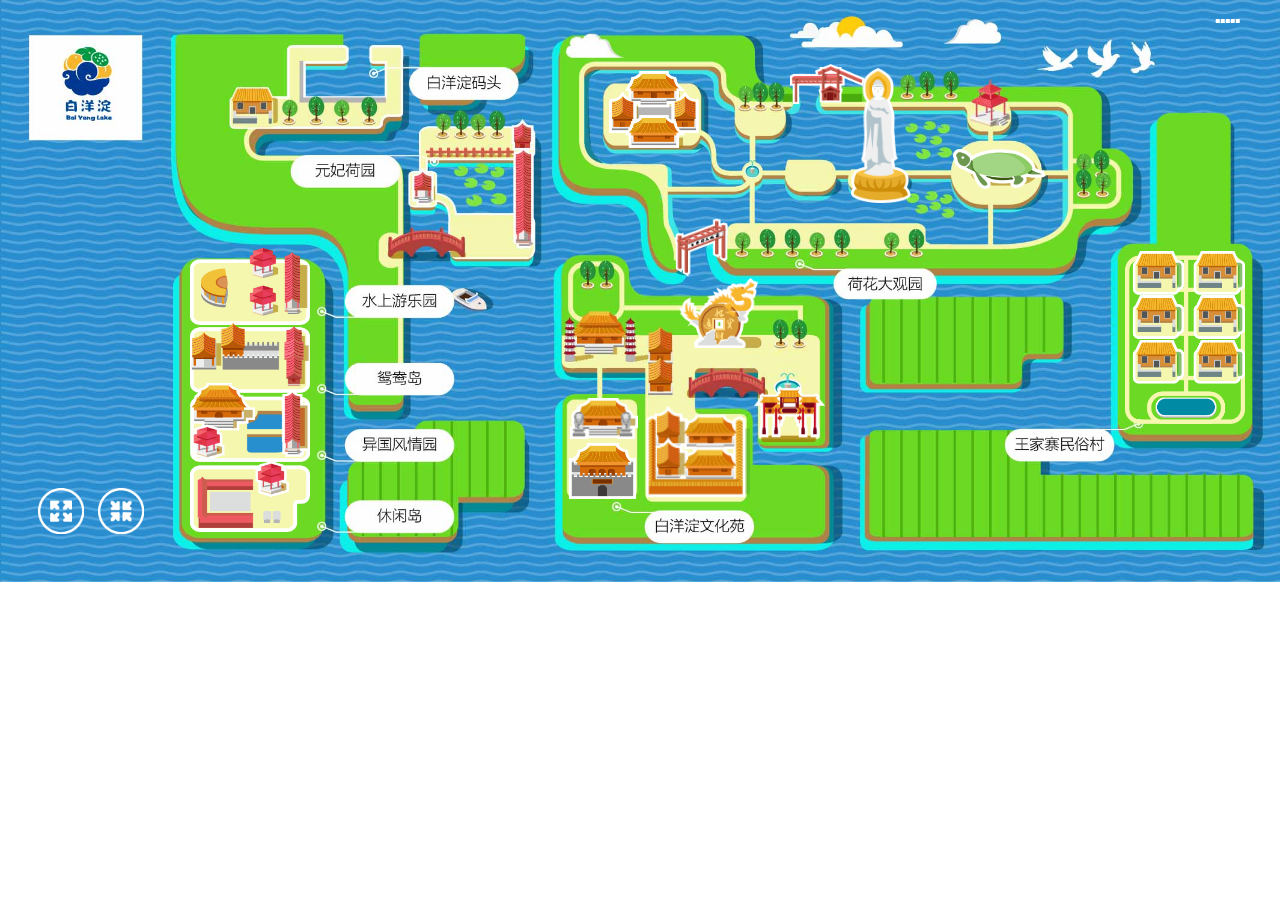
<file: index.html>
<!DOCTYPE html>
<html>
    <head>
        <meta charset="utf-8">
        <title>
            torism website
        </title>

        <link href="main.css" rel="stylesheet">
        <link href="bootstrap\css\bootstrap.css" rel="stylesheet">
        <script src="jquery-2.1.4.min.js"></script>
        <script src="bootstrap\js\bootstrap.js"></script>
        <script src="main.js">
        </script>
    </head>
    <body>

<!-- music -->
        <iframe hidden="hidden" class="music" frameborder="no" border="0" marginwidth="0" marginheight="0" width=298 height=52 src="http://music.163.com/outchain/player?type=2&id=3950116&auto=1&height=32"></iframe>


        <div id='container'>
            <span></span>
            <span></span>
            <span></span>
            <span></span>
            <span></span>
        </div>

<!-- background image -->
        <div class="backImage">
            <img src="首页\地图式网站-19.jpg" alt="" />
        </div>







<!-- 餐饮信息 -->
        <div class="icon res" id="restaurant1" hidden="hidden">
            <span type="button" data-toggle="modal" data-target="#res-modal1">
                <img class="red-bub"  src="美食餐饮\网页正式版5.23-44.png" alt="" />
            </span>
        </div>

        <!-- the modal -->
        <div class="modal fade" id="res-modal1" tabindex="-1" role="dialog" aria-labelledby="myModalLabel">
            <div class="modal-dialog modal-lg" role="document">
                <img src="美食餐饮\网页正式版5.23-34.png" width="950px" left="300px" alt="" />
            </div>
        </div>

        <div class="icon res" id="restaurant2" hidden="hidden">
            <span type="button" data-toggle="modal" data-target="#res-modal2">
                <img class="red-bub"  src="美食餐饮\网页正式版5.23-44.png" alt="" />
            </span>
        </div>

        <!-- the modal -->
        <div class="modal fade" id="res-modal2" tabindex="-1" role="dialog" aria-labelledby="myModalLabel">
            <div class="modal-dialog modal-lg" role="document">
                <img src="美食餐饮\网页正式版5.23-34.png" width="950px" left="300px" alt="" />
            </div>
        </div>




<!--  hotel-->
        <div class="icon hot" id="hotel1" hidden="hidden">
            <span type="button" data-toggle="modal" data-target="#hotel-moda1l" >
                <img class="red-bub" src="酒店宾馆\网页正式版5.23-45.png" alt="" />
            </span>
        </div>

        <div class="modal fade" id="hotel-modal1" tabindex="-1" role="dialog" aria-labelledby="myModalLabel">
            <div class="modal-dialog modal-lg" role="document">
                <img src="酒店宾馆\网页正式版5.23-35.png" width="950px" left="300px" alt="" />
            </div>
        </div>





        <div class="icon hot" id="hotel2" hidden="hidden">
            <span type="button" data-toggle="modal" data-target="#hotel-modal2" >
                <img class="red-bub" src="酒店宾馆\网页正式版5.23-45.png" alt="" />
            </span>
        </div>

        <div class="modal fade" id="hotel-modal2" tabindex="-1" role="dialog" aria-labelledby="myModalLabel" >
            <div class="modal-dialog modal-lg" id="hotel-modal" role="document" >
                <img src="酒店宾馆\网页正式版5.23-35.png" width="950px"  alt="" />
            </div>

            <div class="hotel-btn">
                <a href="text.html">
                <button type="button" class="btn btn-primary btn-lg">（大按钮）Large button</button>
                </a>
            </div>


            <div class="label">
                <div class="tab">

                  <!-- Nav tabs -->
                  <ul class="nav nav-tabs" role="tablist">
                    <li role="presentation" class="active"><a href="#home" aria-controls="home" role="tab" data-toggle="tab">简介</a></li>
                    <li role="presentation"><a href="#profile" aria-controls="profile" role="tab" data-toggle="tab">位置</a></li>
                    <li role="presentation"><a href="#messages" aria-controls="messages" role="tab" data-toggle="tab">设施</a></li>
                    <li role="presentation"><a href="#settings" aria-controls="settings" role="tab" data-toggle="tab">客房</a></li>
                    <li role="presentation"><a href="#sss" aria-controls="sss" role="tab" data-toggle="tab"> 特色</a></li>
                  </ul>

                  <!-- Tab panes -->
                  <div class="tab-content ">


                    <div role="tabpanel" class="tab-pane active tab-word"  id="home">
                        为发展民俗风情游,王家寨村投资250万元，
                            <br />开发建设占地4995平方米民俗度假村。
                    </div>
                    <div role="tabpanel" class="tab-pane tab-word" id="profile">王家寨民俗度假村位于白洋淀水路的要冲。</div>
                    <div role="tabpanel" class="tab-pane tab-word" id="messages">
                        内部配套设施：独立卫浴、空调、卫浴用品、<br />
                        电话、直饮水、Wifi网络；
                    </div>
                    <div role="tabpanel" class="tab-pane tab-word" id="settings">共有豪华单人间30间，套房4套。</div>

                  <div role="tabpanel" class="tab-pane tab-word" id="sss">您在这里可以全方位的体验渔家的生活。
                  </div>
                </div>

                </div>
            </div>
        </div>



        <div class="">

        </div>




<!-- navigation -->
        <div class="navigation">
            <span type="button" id="shouye" class="list">
                <img src="首页\菜单栏\地图式网站-20.jpg" alt="" />
            </span>
            <span type="button" id="jingqu" class="list" data-toggle="modal" data-target="#jingdianjieshao">
                <img src="首页\菜单栏\地图式网站-21.jpg" alt="" />
            </span>
            <span type="button" id="binguan" class="list">
                <img src="首页\菜单栏\地图式网站-22.jpg" alt="" />
            </span>

            <span type="button" id="meishi" class="list">
                <img src="首页\菜单栏\地图式网站-23.jpg" alt="" />
            </span>

            <span type="button" id="piaowu" type="button" data-toggle="modal" data-target="#piaowuzhongxin" class="list">
                <img src="首页\菜单栏\地图式网站-24.jpg" alt="" />
            </span>

            <span type="button" id="youke" type="button" data-toggle="modal" data-target="#youkexuzhi" class="list">
                <img src="首页\菜单栏\地图式网站-25.jpg" alt="" />
            </span>

            <span type="button" id="jiaotong" type="button" data-toggle="modal" data-target="#jiaotongxinxi" class="list" class="list">
                <img src="首页\菜单栏\地图式网站-26.jpg" alt="" />
            </span>
        </div>

        <div class="modal fade" id="youkexuzhi" tabindex="-1" role="dialog" aria-labelledby="myModalLabel">
            <div class="modal-dialog modal-lg"  role="document">
                <img src="首页\123\网页正式版5.23-33.png" width="750px" left="300px" alt="" />
            </div>

        </div>
        <div class="modal fade" id="jiaotongxinxi" tabindex="-1" role="dialog" aria-labelledby="myModalLabel">
            <div class="modal-dialog modal-lg " role="document" >
                <div class="txe">

                <img src="5.30素材\交通信息\网页正式版5.23-50.png" width="900px" left="300px" alt="" />
                <div class="car-tab">

                  <!-- Nav tabs -->
                  <ul class="nav nav-tabs" role="tablist">
                    <li role="presentation" class="active"><a href="#1" aria-controls="1" role="tab" data-toggle="tab"><img src="5.30素材\交通信息\网页正式版5.23-54.png" width="150px"; alt="" /></a></li>
                    <li role="presentation"><a href="#2" aria-controls="2" role="tab" data-toggle="tab"><img src="5.30素材\交通信息\网页正式版5.23-55.png" width="150px" alt="" /></a></li>
                    <li role="presentation"><a href="#3" aria-controls="3" role="tab" data-toggle="tab"><img src="5.30素材\交通信息\网页正式版5.23-56.png" width="150px" alt="" /></a></li>

                  </ul>

                  <!-- Tab panes -->
                  <div class="tab-content">
                    <div role="tabpanel" class="tab-pane active" id="1"><img src="5.30素材\交通信息\网页正式版5.23-52.png" alt="" width="900px"/></div>
                    <div role="tabpanel" class="tab-pane" id="2"><img src="5.30素材\交通信息\网页正式版5.23-53.png" alt="" width="900px"/></div>
                    <div role="tabpanel" class="tab-pane" id="3"><img src="5.30素材\交通信息\网页正式版5.23-51.png" alt="" width="900px"/></div>
                  </div>

                </div>
            </div>

            </div>






        </div>
        <div class="modal fade" id="jingdianjieshao" tabindex="-1" role="dialog" aria-labelledby="myModalLabel">
            <div class="modal-dialog modal-lg" role="document">
                <img src="首页\123\网页正式版5.23-34.png" width="950px" left="300px" alt="" />
            </div>
        </div>

        <div class="modal fade" id="youkexuzhi" tabindex="-1" role="dialog" aria-labelledby="myModalLabel">
            <div class="modal-dialog modal-lg" role="document">
                <img src="首页\123\网页正式版5.23-33.png" width="950px" left="300px" alt="" />
            </div>
        </div>

        <div class="modal fade" id="piaowuzhongxin" tabindex="-1" role="dialog" aria-labelledby="myModalLabel">
            <div class="modal-dialog modal-lg" role="document">
                <img src="票务中心\网页正式版5.23-38.png" width="950px" left="300px" alt="" />
            </div>
            <div class="piaowu-btn">
                <a href="piaowu.html">
                <button type="button" class="btn btn-primary" >Large button</button>
                </a>
            </div>
        </div>










<!-- the small icons which can lungch modal -->
        <div class="icon" id="icon1">
            <span type="button" data-toggle="modal" data-target="#myModal1">
                <img src="首页\建筑图标\大观园北门.png" alt="" />
            </span>
        </div>

        <!-- the modal -->
        <div class="modal fade" id="myModal1" tabindex="-1" role="dialog" aria-labelledby="myModalLabel">
            <div class="modal-dialog modal-lg" role="document">
                <img src="首页\123\网页正式版5.23-21.png" width="950px" left="300px" alt="" />
            </div>
        </div>

        <div class="icon" id="icon2">
            <span type="button" data-toggle="modal" data-target="#myModal3">
                <img src="首页\建筑图标\大观园观音像.png" alt="" />
            </span>
        </div>

        <!-- the modal -->
        <div class="modal fade" id="myModal3" tabindex="-1" role="dialog" aria-labelledby="myModalLabel">
            <div class="modal-dialog modal-lg" role="document">
                <img src="首页\123\网页正式版5.23-16.png" width="950px" left="300px" alt="" />
            </div>
        </div>

        <!-- the small icons which can lungch modal -->
        <div class="icon" id="icon3">
            <span type="button" data-toggle="modal" data-target="#myModal3">
                <img src="首页\建筑图标\大观园巨龟苑.png" alt="" />
            </span>
        </div>

        <!-- the modal -->
        <div class="modal fade" id="myModal3" tabindex="-1" role="dialog" aria-labelledby="myModalLabel">
            <div class="modal-dialog modal-lg" role="document">
                <img src="首页\123\网页正式版5.23-20.png" width="950px" left="300px" alt="" />
            </div>
        </div>

        <div class="icon" id="icon4">
            <span type="button" data-toggle="modal" data-target="#myModal4">
                <img src="首页\建筑图标\大观园南门.png" alt="" />
            </span>
        </div>

        <!-- the modal -->
        <div class="modal fade" id="myModal4" tabindex="-1" role="dialog" aria-labelledby="myModalLabel">
            <div class="modal-dialog modal-lg" role="document">
                <img src="首页\123\网页正式版5.23-19.png" width="950px" left="300px" alt="" />
            </div>
        </div>

        <div class="icon" id="icon5">
            <span type="button" data-toggle="modal" data-target="#myModal5">
                <img src="首页\建筑图标\大观园孙犁纪念馆.png" alt="" />
            </span>
        </div>

        <!-- the modal -->
        <div class="modal fade" id="myModal5" tabindex="-1" role="dialog" aria-labelledby="myModalLabel">
            <div class="modal-dialog modal-lg" role="document">
                <img src="首页\123\网页正式版5.23-18.png" width="950px" left="300px" alt="" />
            </div>
        </div>



        <div class="icon" id="icon6">
            <span type="button" data-toggle="modal" data-target="#myModal6">
                <img src="首页\建筑图标\地图式网站-18.png" alt="" />
            </span>
        </div>

        <!-- the modal -->
        <div class="modal fade" id="myModal6" tabindex="-1" role="dialog" aria-labelledby="myModalLabel">
            <div class="modal-dialog modal-lg" role="document">
                <img src="首页\123\网页正式版5.23-57.png" width="950px" left="300px" alt="" />
            </div>
        </div>
        <div class="icon" id="icon7">
            <span type="button" data-toggle="modal" data-target="#myModal7">
                <img src="首页\建筑图标\王家寨民俗村.png" alt="" />
            </span>
        </div>

        <!-- the modal -->
        <div class="modal fade" id="myModal7" tabindex="-1" role="dialog" aria-labelledby="myModalLabel">
            <div class="modal-dialog modal-lg" role="document">
                <img src="首页\123\网页正式版5.23-31.png" width="950px" left="300px" alt="" />
            </div>
        </div>


        <div class="icon" id="icon8">
            <span type="button" data-toggle="modal" data-target="#myModal8">
                <img src="首页\建筑图标\水上游乐园.png" alt="" />
            </span>
        </div>

        <!-- the modal -->
        <div class="modal fade" id="myModal8" tabindex="-1" role="dialog" aria-labelledby="myModalLabel">
            <div class="modal-dialog modal-lg" role="document">
                <img src="首页\123\网页正式版5.23-27.png" width="950px" left="300px" alt="" />
            </div>
        </div>

        <div class="icon" id="icon9">
            <span type="button" data-toggle="modal" data-target="#myModal9">
                <img src="首页\建筑图标\文化苑嘎子村.png" alt="" />
            </span>
        </div>

        <!-- the modal -->
        <div class="modal fade" id="myModal9" tabindex="-1" role="dialog" aria-labelledby="myModalLabel">
            <div class="modal-dialog modal-lg" role="document">
                <img src="首页\123\网页正式版5.23-22.png" width="950px" left="300px" alt="" />
            </div>
        </div>

        <div class="icon" id="icon10">
            <span type="button" data-toggle="modal" data-target="#myModal10">
                <img src="首页\建筑图标\文化苑龙币.png" alt="" />
            </span>
        </div>

        <!-- the modal -->
        <div class="modal fade" id="myModal10" tabindex="-1" role="dialog" aria-labelledby="myModalLabel">
            <div class="modal-dialog modal-lg" role="document">
                <img src="首页\123\网页正式版5.23-25.png" width="950px" left="300px" alt="" />
            </div>
        </div>


        <div class="icon" id="icon11">
            <span type="button" data-toggle="modal" data-target="#myModal11">
                <img src="首页\建筑图标\文化苑佩恩寺.png" alt="" />
            </span>
        </div>

        <!-- the modal -->
        <div class="modal fade" id="myModal11" tabindex="-1" role="dialog" aria-labelledby="myModalLabel">
            <div class="modal-dialog modal-lg" role="document">
                <img src="首页\123\网页正式版5.23-24.png" width="950px" left="300px" alt="" />
            </div>
        </div>

        <div class="icon" id="icon12">
            <span type="button" data-toggle="modal" data-target="#myModal12">
                <img src="首页\建筑图标\文化苑雁翎队纪念馆.png" alt="" />
            </span>
        </div>

        <!-- the modal -->
        <div class="modal fade" id="myModal12" tabindex="-1" role="dialog" aria-labelledby="myModalLabel">
            <div class="modal-dialog modal-lg" role="document">
                <img src="首页\123\网页正式版5.23-23.png" width="950px" left="300px" alt="" />
            </div>
        </div>

        <div class="icon" id="icon13">
            <span type="button" data-toggle="modal" data-target="#myModal13">
                <img src="首页\建筑图标\休闲岛.png" alt="" />
            </span>
        </div>

        <!-- the modal -->
        <div class="modal fade" id="myModal13" tabindex="-1" role="dialog" aria-labelledby="myModalLabel">
            <div class="modal-dialog modal-lg" role="document">
                <img src="首页\123\网页正式版5.23-30.png" width="950px" left="300px" alt="" />
            </div>
        </div>

        <div class="icon" id="icon14">
            <span type="button" data-toggle="modal" data-target="#myModal14">
                <img src="首页\建筑图标\鸳鸯岛.png" alt="" />
            </span>
        </div>

        <!-- the modal -->
        <div class="modal fade" id="myModal14" tabindex="-1" role="dialog" aria-labelledby="myModalLabel">
            <div class="modal-dialog modal-lg" role="document">
                <img src="首页\123\网页正式版5.23-28.png" width="950px" left="300px" alt="" />
            </div>
        </div>

        <div class="icon" id="icon15">
            <span type="button" data-toggle="modal" data-target="#myModal15">
                <img src="首页\建筑图标\异国风情园.png" alt="" />
            </span>
        </div>

        <!-- the modal -->
        <div class="modal fade" id="myModal15" tabindex="-1" role="dialog" aria-labelledby="myModalLabel">
            <div class="modal-dialog modal-lg" role="document">
                <img src="首页\123\网页正式版5.23-29.png" width="950px" left="300px" alt="" />
            </div>
        </div>

        <div class="sob" id="sob1">
            <span type="button">
            <img src="首页\菜单栏\地图式网站-28.png" alt="" />
            </span type="button">
        </div>
        <div class="sob" id="sob2">
            <span>
            <img src="首页\菜单栏\地图式网站-29.png" alt="" />
            </span>
        </div>

    </body>
</html>
</file>
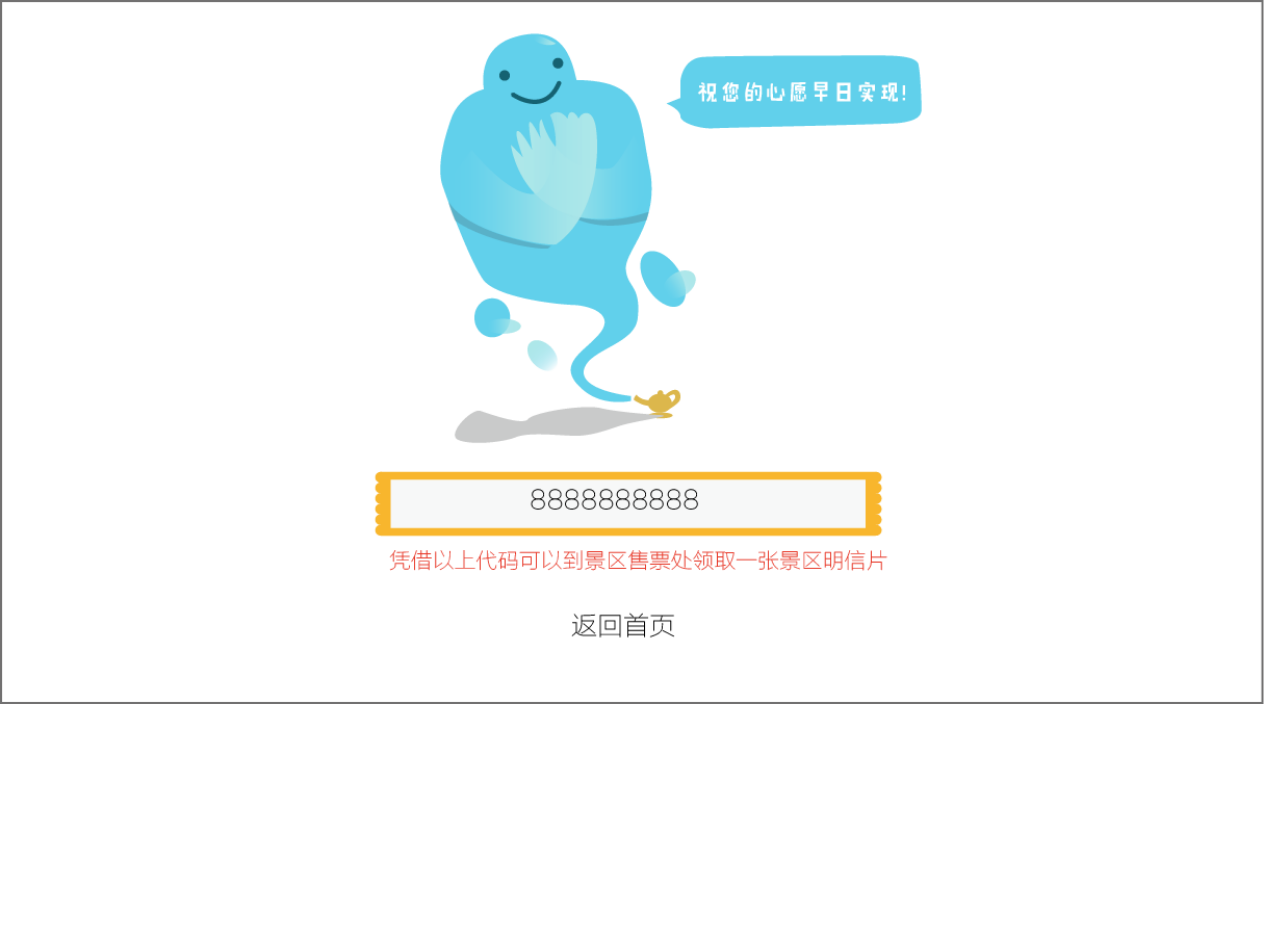
<file: cj.html>
<!DOCTYPE html>
<html>
    <head>
        <meta charset="utf-8">
        <title></title>
        <link href="main.css" rel="stylesheet">
        <link href="bootstrap\css\bootstrap.css" rel="stylesheet">
        <script src="jquery-2.1.4.min.js"></script>
        <script src="bootstrap\js\bootstrap.js"></script>
        <script src="main.js">
        </script>
    </head>
    <body>
        <div id="hotel-bg-img" >
            <img src="票务中心\网页正式版5.23-49.png" alt="" />
        </div>

        <div class="cj-btn">
            <a href="index.html">
            <button type="button" class="btn btn-primary btn-lg" data-toggle="modal" data-target="#hd-modal">（大按钮）Large button</button>
            </a>
        </div>

        
    </body>
</html>
</file>
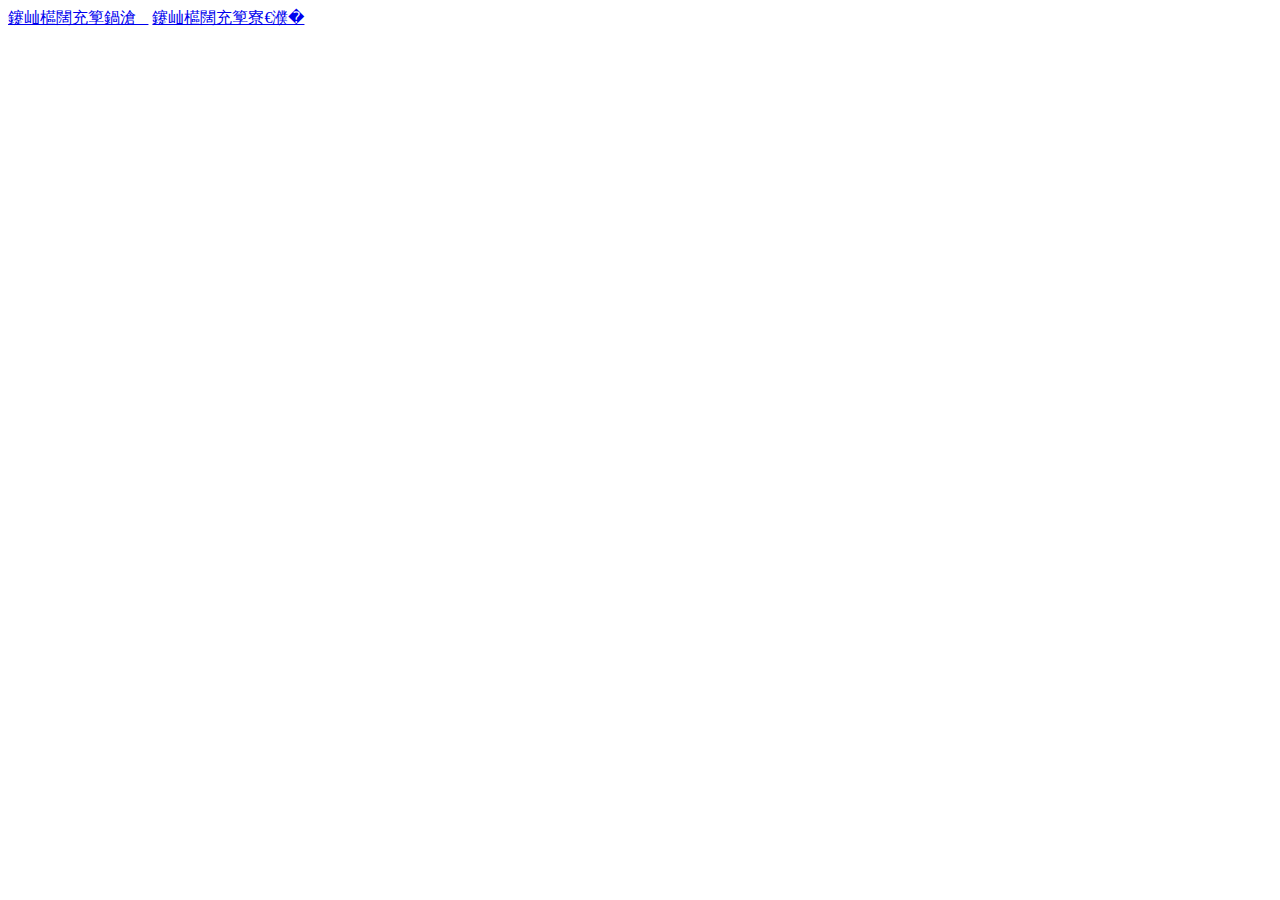
<file: dddd.html>
<!DOCTYPE html PUBLIC "-//W3C//DTD XHTML 1.0 Transitional//EN" "http://www.w3.org/TR/xhtml1/DTD/xhtml1-transitional.dtd">
<html xmlns="http://www.w3.org/1999/xhtml">
<head>
<meta http-equiv="Content-Type" content="text/html; charset=gb2312" />
<title>js控制背景音乐bgsound的方法(开始与停止)</title>
</head>

<body>
<script type="text/javascript">
var bg_sound=document.createElement_x("bgsound");//创建背景音乐
bg_sound.id="i_bg"//设置id属性
document.body.appendChild(bg_sound);//body中添加背景音乐
//bg_sound.src="tmp3.mp3";
i_bg.src="tmp3.mp3";//设置一个背景音乐文件
//应该也可以用write写出来，可以试下效果。
function bg_stop(){
  i_bg.src="";
}
function bg_start(){
  i_bg.src="tmp3.mp3";
}
</script>
<span ><a onclick="javascript:bg_stop();" href="javascript:void(0);">背景音乐停止</a></span>  <span ><a onclick="javascript:bg_start();" href="javascript:void(0);">背景音乐开始</a></span>
</body>
</html>
</file>
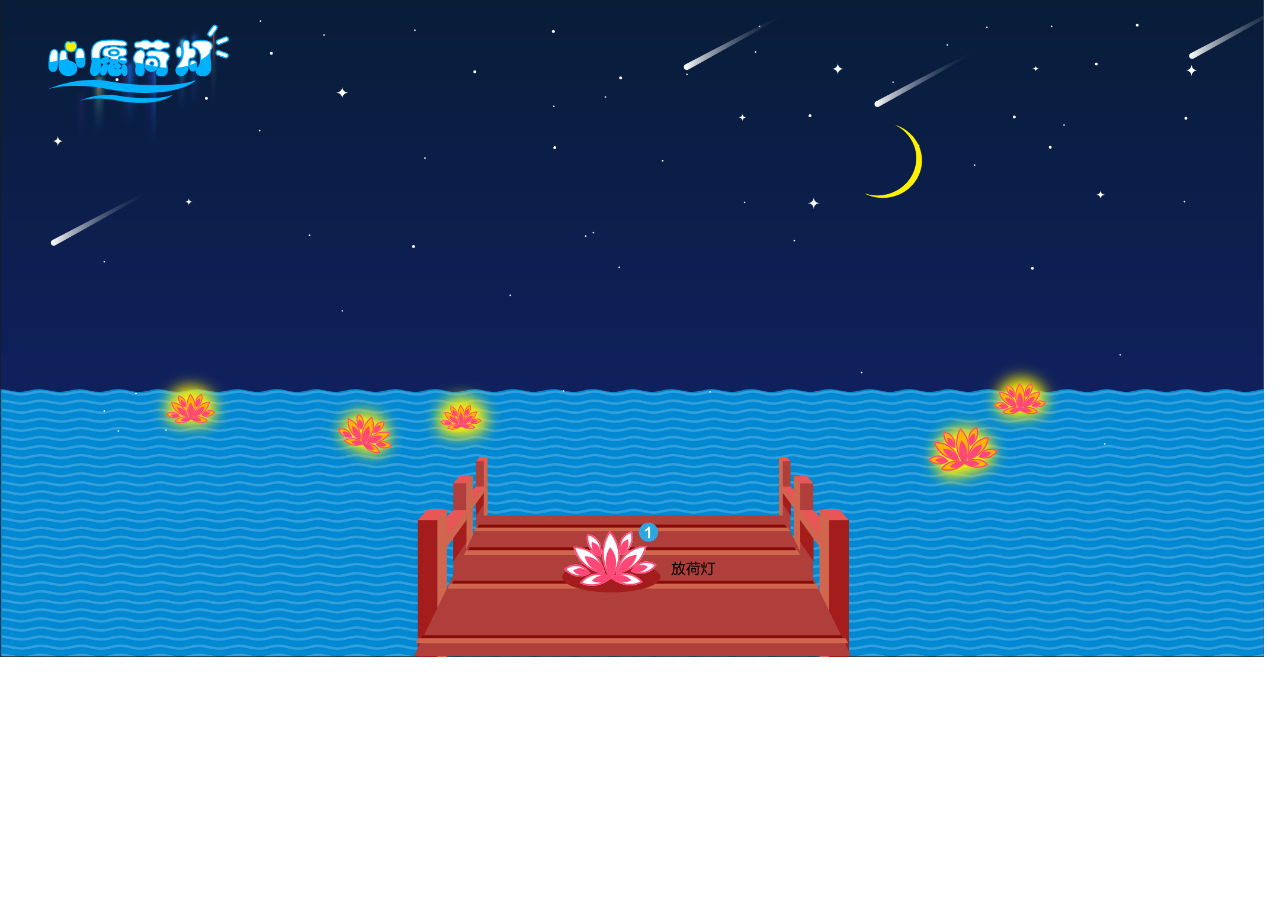
<file: hedeng.html>
<!DOCTYPE html>
<html>
    <head>
        <meta charset="utf-8">
        <title></title>
        <link href="main.css" rel="stylesheet">
        <link href="bootstrap\css\bootstrap.css" rel="stylesheet">
        <script src="jquery-2.1.4.min.js"></script>
        <script src="bootstrap\js\bootstrap.js"></script>
        <script src="main.js">
        </script>
    </head>
    <body>
        <div id="hotel-bg-img" >
            <img src="票务中心\网页正式版5.23-48.png" alt="" />

        </div>

        <div class="hd-btn">
            <button type="button" class="btn btn-primary btn-lg" data-toggle="modal" data-target="#hd-modal">（大按钮）Large button</button>
        </div>

        <div class="modal fade" id="hd-modal" tabindex="-1" role="dialog" aria-labelledby="myModalLabel" >
            <div class="modal-dialog modal-lg" id="hotel-modal" role="document" >
                <img src="票务中心\网页正式版5.23-39.png" width="950px"  alt="" />
            </div>

            <div class="zf-btn">
                <a href="cj.html">
                <button type="button" class="btn btn-primary btn-lg" >（大按钮）Large button</button>
                </a>
            </div>


        </div>




    </body>
</html>
</file>
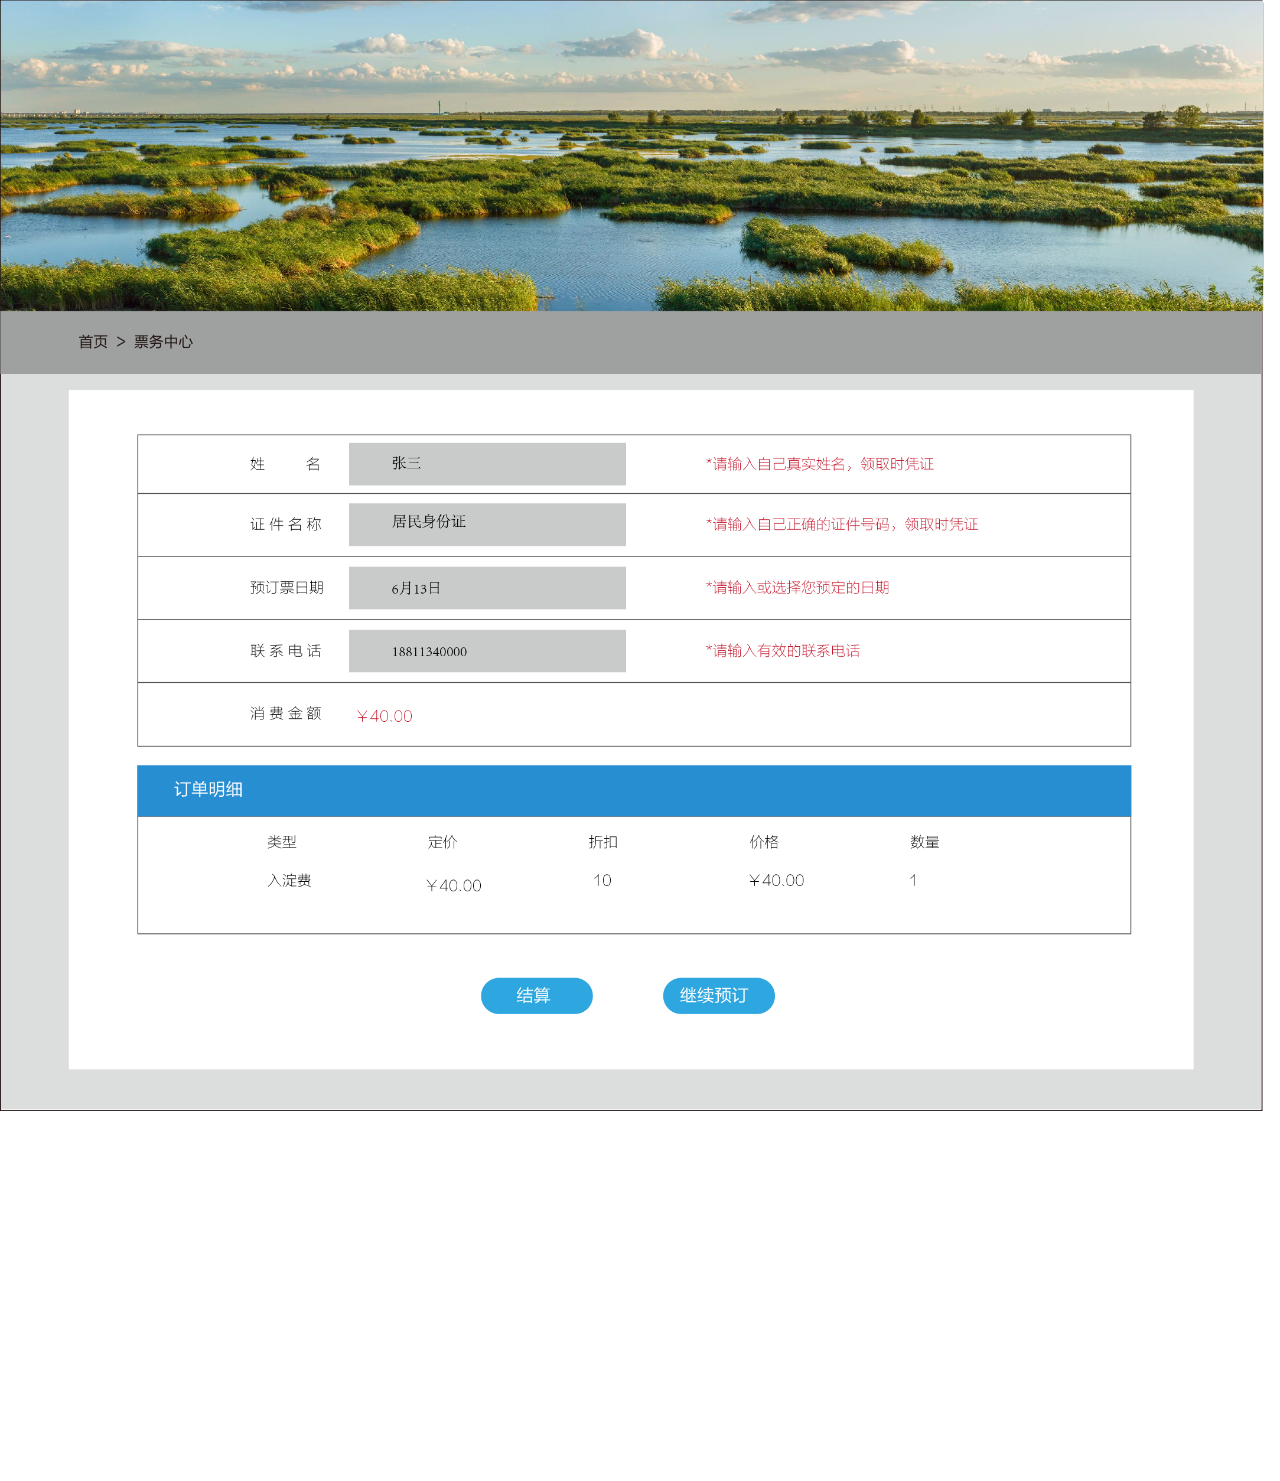
<file: piaowu.html>
<!DOCTYPE html>
<html>
    <head>
        <meta charset="utf-8">
        <title></title>
        <link href="main.css" rel="stylesheet">
        <link href="bootstrap\css\bootstrap.css" rel="stylesheet">
        <script src="jquery-2.1.4.min.js"></script>
        <script src="bootstrap\js\bootstrap.js"></script>
        <script src="main.js">
        </script>
    </head>
    <body>
        <div id="hotel-bg-img">
            <img src="票务中心\网页正式版5.23-46.png" alt="" />

        </div>

        <div class="pw-btn">
            <button type="button" class="btn btn-primary btn-lg" data-toggle="modal" data-target="#jiesuan">（大按钮）Large button</button>
        </div>

        <div class="modal fade" id="jiesuan" tabindex="-1" role="dialog" aria-labelledby="myModalLabel">
            <div class="modal-dialog modal-lg" role="document">
                <img src="票务中心\网页正式版5.23-47.png" width="950px" left="300px" alt="" />
            </div>
            <div class="js-btn1">
                <a href="index.html">
                <button type="button" class="btn btn-primary btn-lg">（大按钮）Large button</button>
                </a>

            </div>

            <div class="js-btn2">
                <a href="hedeng.html">
                <button type="button" class="btn btn-primary btn-lg">（大按钮）Large button</button>
                </a>

            </div>

        </div>


        <!-- <div class="modal fade" id="text-moda1" tabindex="-1" role="dialog" aria-labelledby="myModalLabel">
            <div class="modal-dialog modal-lg" role="document">
                <img src="酒店宾馆\网页正式版5.23-36.png" width="950px" left="300px" alt="" />
            </div>

            <div class="text-modal-btn">
                <button type="button" class="btn btn-primary btn-lg" data-toggle="modal" data-target="#text-moda101">（大按钮）ge button</button>
            </div>




        </div>

        <div class="text-btn2">
            <button type="button" class="btn btn-primary btn-lg"  data-toggle="modal" data-target="#text-moda1">（大按钮）Large button</button>
        </div>

        <div class="modal fade" id="text-moda1" tabindex="-1" role="dialog" aria-labelledby="myModalLabel">
            <div class="modal-dialog modal-lg" role="document">
                <img src="酒店宾馆\网页正式版5.23-36.png" width="950px" left="300px" alt="" />
            </div>
        </div>






        <div class="modal" id="text-moda101" tabindex="-1" role="dialog" aria-labelledby="myModalLabel">
            <div class="modal-dialog modal-lg" role="document">
                <img src="酒店宾馆\网页正式版5.23-37.png" width="950px" left="300px" alt="" />
            </div>
            <div class="return-home">
                <a href="index.html">
                <button type="button" class="btn btn-primary btn-lg" >（大按钮）ge button
                </button>
                </a>
            </div>

        </div> -->

    </body>
</html>
</file>
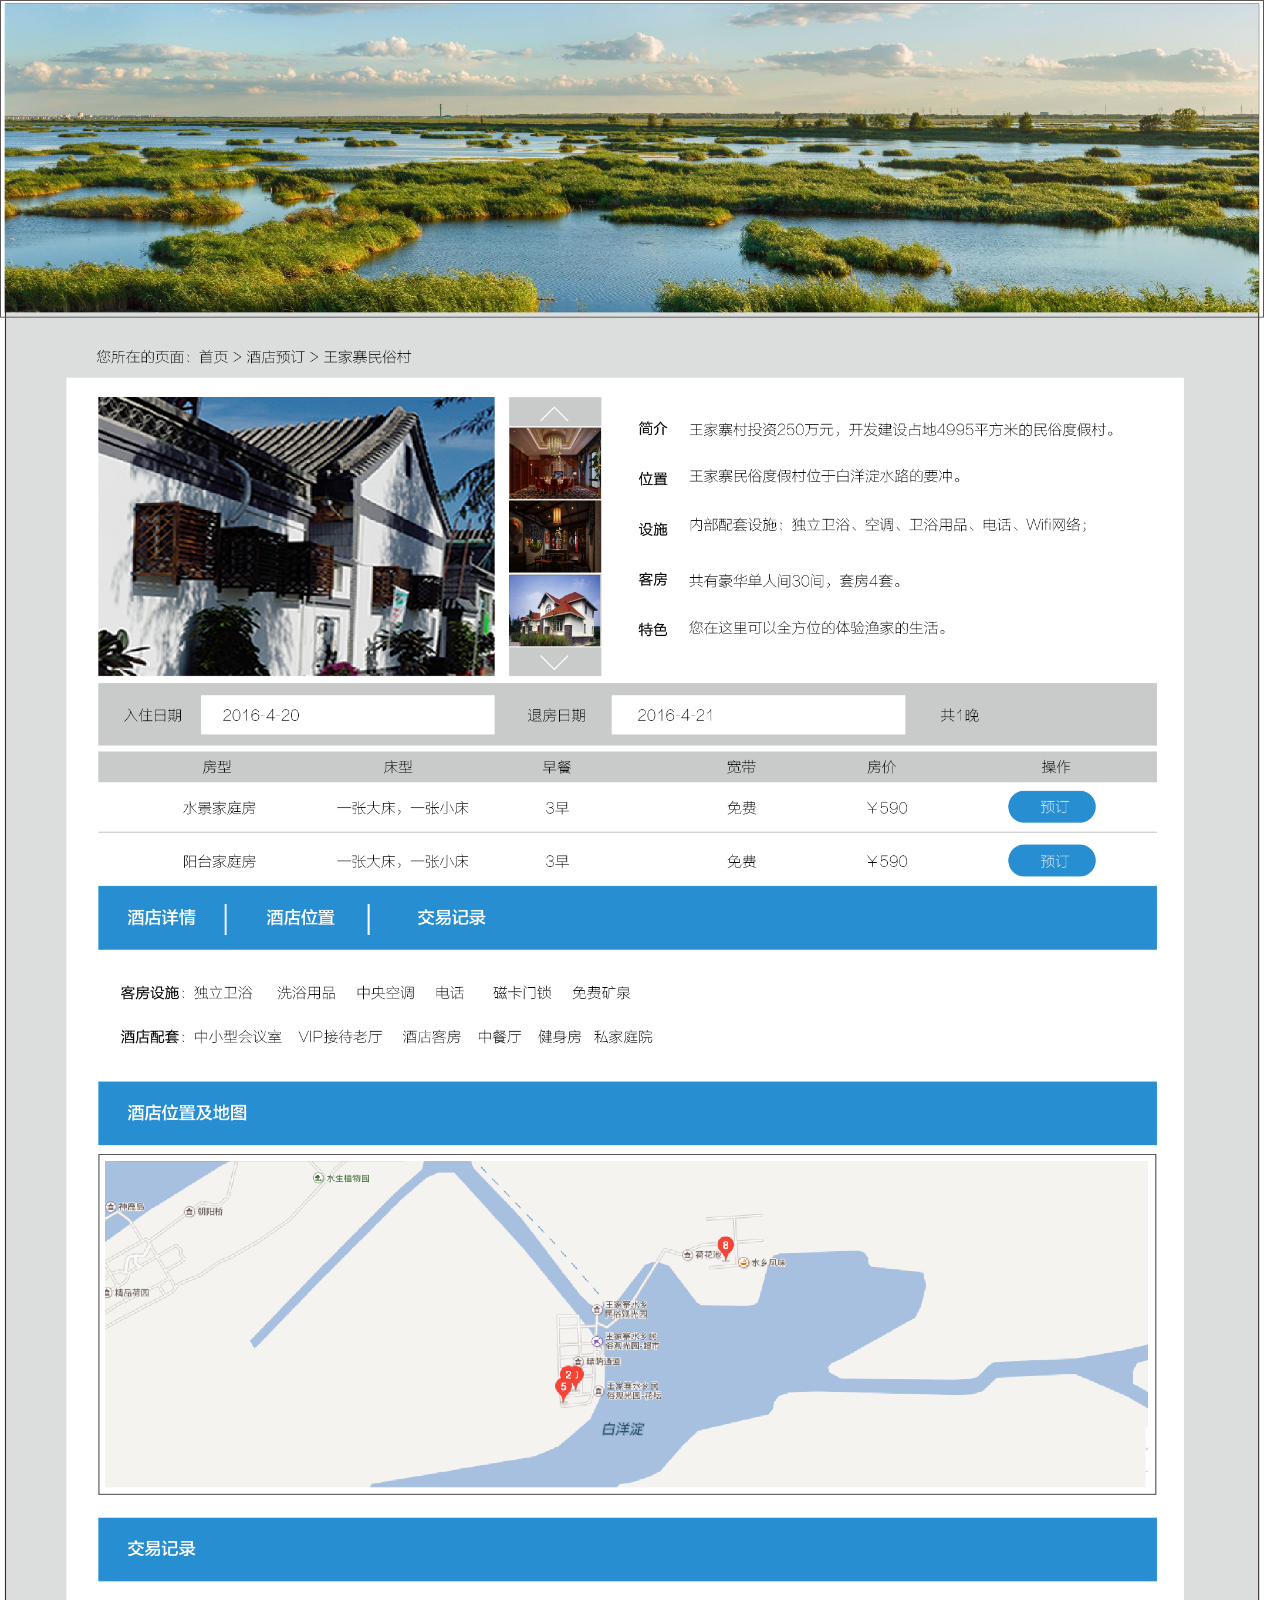
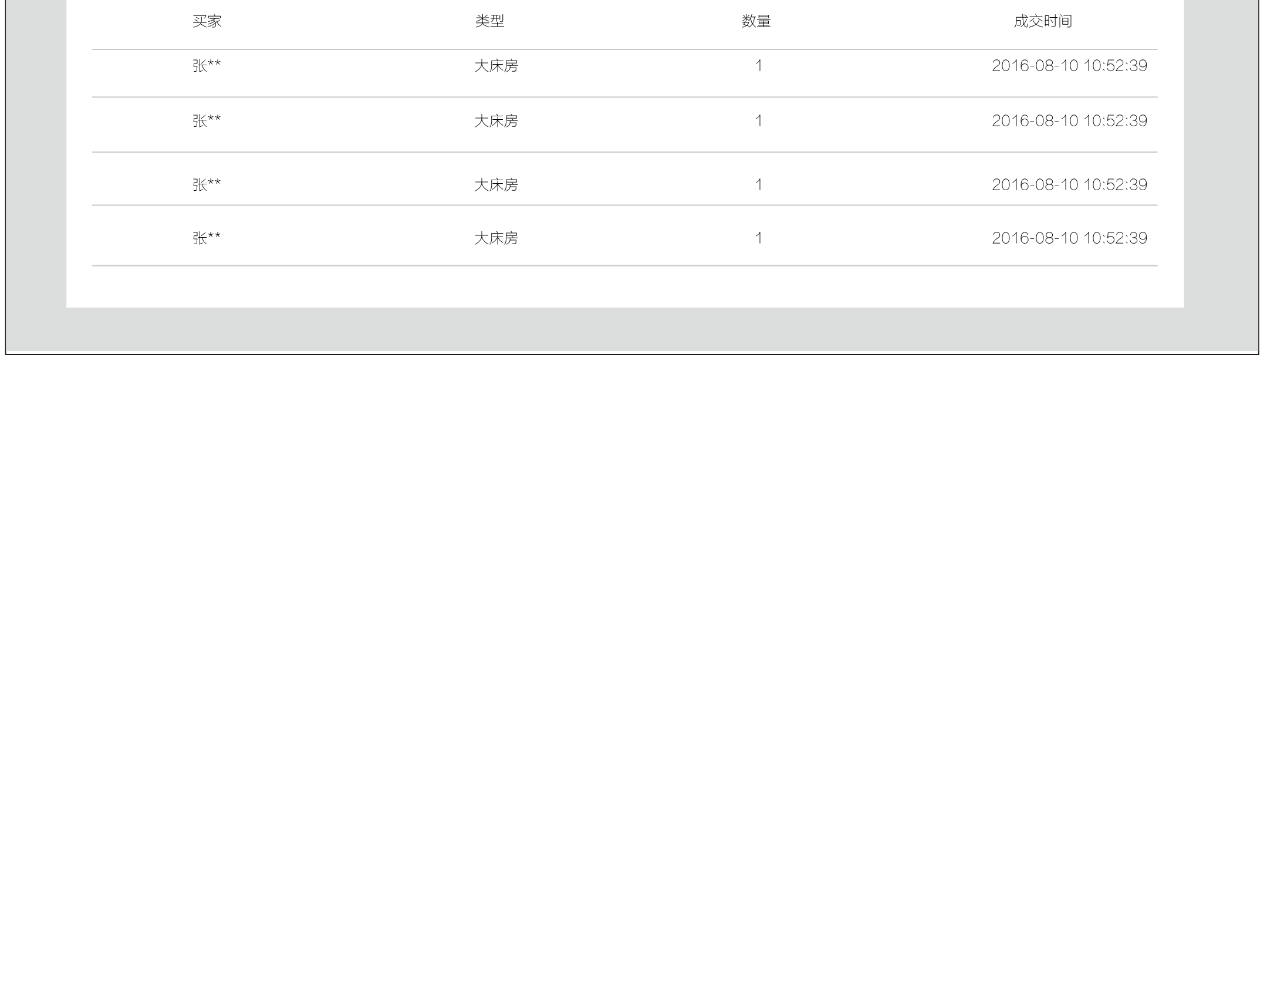
<file: text.html>
<!DOCTYPE html>
<html>
    <head>
        <meta charset="utf-8">
        <title></title>
        <link href="main.css" rel="stylesheet">
        <link href="bootstrap\css\bootstrap.css" rel="stylesheet">
        <script src="jquery-2.1.4.min.js"></script>
        <script src="bootstrap\js\bootstrap.js"></script>
        <script src="main.js">
        </script>
    </head>
    <body>
        <div id="hotel-bg-img">
            <img src="酒店宾馆\预订界面-40.png" alt="" />

        </div>

        <div class="text-btn1">
            <button type="button" class="btn btn-primary btn-lg" data-toggle="modal" data-target="#text-moda1">（大按钮）Large button</button>
        </div>

        <div class="modal fade" id="text-moda1" tabindex="-1" role="dialog" aria-labelledby="myModalLabel">
            <div class="modal-dialog modal-lg" role="document">
                <img src="酒店宾馆\网页正式版5.23-36.png" width="950px" left="300px" alt="" />
            </div>

            <div class="text-modal-btn">
                <button type="button" class="btn btn-primary btn-lg" data-toggle="modal" data-target="#text-moda101">（大按钮）ge button</button>
            </div>




        </div>

        <div class="text-btn2">
            <button type="button" class="btn btn-primary btn-lg"  data-toggle="modal" data-target="#text-moda1">（大按钮）Large button</button>
        </div>

        <div class="modal fade" id="text-moda1" tabindex="-1" role="dialog" aria-labelledby="myModalLabel">
            <div class="modal-dialog modal-lg" role="document">
                <img src="酒店宾馆\网页正式版5.23-36.png" width="950px" left="300px" alt="" />
            </div>
        </div>






        <div class="modal" id="text-moda101" tabindex="-1" role="dialog" aria-labelledby="myModalLabel">
            <div class="modal-dialog modal-lg" role="document">
                <img src="酒店宾馆\网页正式版5.23-37.png" width="950px" left="300px" alt="" />
            </div>
            <div class="return-home">
                <a href="index.html">
                <button type="button" class="btn btn-primary btn-lg" >（大按钮）ge button
                </button>
                </a>
            </div>

        </div>

    </body>
</html>
</file>
<file: main.css>
@keyframes bob
{
0%   {transform: scale(1.0);}
20%  {transform: scale(1.3);}
40%  {transform: scale(1.0);}
60%  {transform: scale(1.2);}
80%  {transform: scale(1.0);}
90%  {transform: scale(1.1);}
100% {transform: scale(1.0);}
}
@-webkit-keyframes bodong{
    0%{height:5px; }
    30%{height:15px; }
    60%{height:20px; }
    80%{height:15px;}
    100%{height:5px; }
}

.icon img:hover{
    animation: bob 1s;
    cursor:pointer;
}

#audio{
    width: 10px;
}

.music{
    position: absolute;
    top: 10px;
    left: 1380px;
    display:

}

.red-bub{
    width: 50px;
}

#container{
    position:relative;
    cursor: pointer;
    left: 1620px;
    top: 30px;
    width: 33px;
    padding: 0;
    margin: 0;
    transform: scale(1.5);
    transform: rotate(180deg);
}
/*这是一个音乐波动的*/
#container span{
    width:5px;
    height: 5px;
    top:0px;
    position:absolute;
    background:white;
    animation: bodong 0.5s infinite  ;
    padding: 0;
    margin: 0;


}

#container span:first-child{
    left:0px;
    -webkit-animation-delay:.3s;
}

#container span:nth-child(2){
    left:7px;
    -webkit-animation-delay:.4s;

}
#container span:nth-child(3){
    left:13px;
     -webkit-animation-delay:.6s;
}
 #container span:nth-child(4){
    left:20px;
     -webkit-animation-delay:.8s;
}
#container span:nth-child(5){
    left:27px;
     -webkit-animation-delay:1s;
}

.backImage img{
    width: 1710px;
    z-index: -100;

}

/*the nest modal*/

#nest-btn{
    position: absolute;
    left: 75%;
    top: 50%

}


/*restaurant*/
#restaurant1 img{
    position: absolute;;
    left: 320px;
    top: 390px;
    z-index: 2;
}
#restaurant2 img{
    position: absolute;;
    left: 1500px;
    top: 320px;
    z-index: 2;
}




/*图标*/
#icon1 img{
    position: absolute;;
    left: 1053px;
    top: 85px;
    width: 100px;
}
#icon2 img{
    position: absolute;;
    left: 1134px;
    top: 90px;
    width: 80px;
}

#icon3 img{
    position: absolute;;
    left: 1270px;
    top: 199px;
    width: 125px
}

#icon4 img{
    position: absolute;;
    left: 900px;
    top: 290px;
    width: 70px;
}

#icon5 img{
    position: absolute;;
    left: 812px;
    top: 95px;
    width: 120px;
}
#icon6 img{
    position: absolute;;
    left: 860px;
    top: 540px;
    width: 140px
}


#icon7 img{
    position: absolute;;
    left: 1500px;
    top: 335px;
    width: 160px
}
#icon9 img{
    position: absolute;;
    left: 1005px;
    top: 515px;
    width: 95px;
}

#icon10 img{
    position: absolute;;
    left: 905px;
    top: 370px;
    width: 105px;
}

#icon11 img{
    position: absolute;;
    left: 760px;
    top: 530px;
    width: 90px;
}

#icon12 img{
    position: absolute;;
    left: 758px;
    top: 590px;
    width: 90px;
}


#icon8 img{
    position: absolute;;
    left: 253px;
    top: 330px;
    width: 160px
}

#icon14 img{
    position: absolute;;
    left: 253px;
    top: 430px;
    width: 160px
}

#icon15 img{
    position: absolute;;
    left: 253px;
    top: 510px;
    width: 160px
}
#icon13 img{
    position: absolute;;
    left: 253px;
    top: 615px;
    width: 160px;
}



/*导航栏*/

.navigation
{
    position: absolute;
    top: 250px;
    left: 10px;
    transition: all 0.5s;
    width: 380px;
    height: 400px;
    transform: translate(-228px);
}
.navigation span{
    height: 50px;
}
.navigation:hover{
    transform: translate(-10px);
}

.list{
    border: 5px;
    cursor:pointer;
    padding-left: 40px;
    padding-right: 40px;

}
.list img{
    width: 150px;
}

/*宾馆*/
#hotel1{
    position: absolute;
    left: 260px;
    top: 70px;
}

#hotel2{
    position: absolute;;
    left: 1550px;
    top: 360px;
    z-index: 2;
}

#hotel-modal img{
    transform: translateY(50px) scale(1.3);
}
.label{
    width: 450px;
    height: 300px;
    /*background-color: #000000;*/
    position: absolute;
    left: 320px;
    top: 250px;
    /*color: #000000;*/
}

.tab-word{
    word-wrap: break-word;
    font-size: 20px;
    padding: 10px;
        color: #000000;
    display:block;

}
.tab{
    /*background-color: rgb(37, 180, 128);*/
    height: 200px;
    width: 450px;
    display: block;
}



.hotel-btn{
    top: 605px;
        left: 400px;
        position: absolute;
        opacity: 0;
}

#hotel-bg-img img{
    width: 1685px;
}
.text-btn1{
    position: absolute;
    left: 1340px;
    top:1052px;
    opacity: 0;
}
.text-btn2{
    position: absolute;
    left: 1340px;
    top:1123px;
    opacity: 0;
}

.text-modal-btn{
    top: 600px;
    left: 1150px;
    position: absolute;
    opacity: 0;
}

.return-home{
    top: 500px;
    left: 800px;
    position: absolute;
    opacity: 0;
}

.piaowu-btn{
    top: 790px;
    left: 910px;
    position: absolute;
    opacity: 0;
}

.pw-btn{
    top: 1305px;
    left: 850px;
    position: absolute;
    opacity: 0;
}
.js-btn1{
    top: 400px;
    left: 800px;
    position: absolute;
    opacity: 0;
}

.js-btn2{
    top: 350px;
    left: 900px;
    position: absolute;
    opacity: 0;
}
#hedeng-bg-img img{

height: 876px;

}

.hd-btn button{
    top: 700px;
    left: 750px;
    height: 100px;
    position: absolute;
    opacity: 0;

}

.zf-btn button{
    top: 700px;
    left: 1310px;
    position: absolute;
    opacity: 0;

}
.cj-btn{
    top: 800px;
    left: 750px;
    position: absolute;
    opacity: 0;

}


.car-tab{
    background-color: #ffffff;

}
.car-tab ul li{
    padding:0 50px;
}


.txe{
    transform:translateY(-50px)  scale(0.9) ;
}


#youkexuzhi{
    transform: translate(100px);
}

#sob1{
    position: absolute;
    top: 650px;
    left: 50px;
    cursor: pointer;
}

#sob2{
    position: absolute;
    top: 650px;
    left:130px;
    cursor: pointer;
}
</file>
